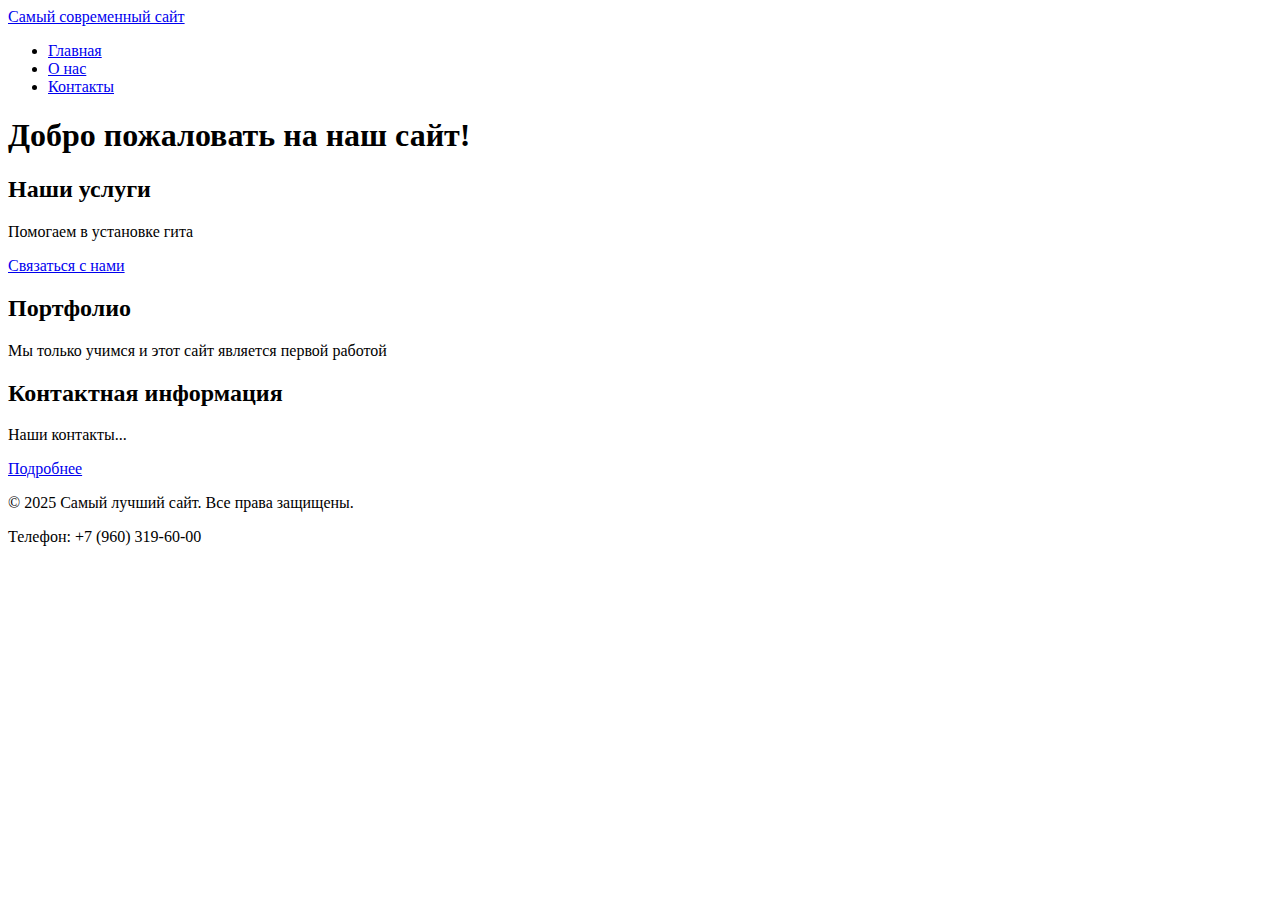
<file: src/index.html>
<!DOCTYPE html> 
<html lang="ru"> 
<head> 
    <meta charset="UTF-8"> 
    <meta name="viewport" content="width=device-width, initial-scale=1.0"> 
    <title>Главная - Название вашего сайта</title> 
    <meta name="description" content="Краткое описание главной страницы вашего сайта"> 
    <link rel="icon" href="assets/favicon.ico" type="image/x-icon"> 
</head> 
<body> 
    <!-- Шапка сайта --> 
    <header> 
        <a href="/">Самый современный сайт</a> 
        <!-- Главное меню навигации --> 
        <nav> 
            <ul> 
                <li><a href="index.html">Главная</a></li> 
                <li><a href="about.html">О нас</a></li> 
                <li><a href="contacts.html">Контакты</a></li> 
            </ul> 
        </nav> 
    </header> 
    <!-- Уникальное основное содержимое страницы --> 
    <main>
        <h1>Добро пожаловать на наш сайт!</h1> 
        <!-- Секция 1 с якорем --> 
        <section id="services"> 
            <h2>Наши услуги</h2> 
            <p>Помогаем в установке гита</p> 
            <a href="#contacts">Связаться с нами</a> <!-- Якорная ссылка внутри страницы --> 
        </section> 
        <!-- Секция 2 с якорем --> 
        <section id="portfolio"> 
            <h2>Портфолио</h2> 
            <p>Мы только учимся и этот сайт является первой работой</p> 
        </section> 
        <!-- Секция 3 с якорем --> 
        <section id="contacts"> 
            <h2>Контактная информация</h2> 
            <p>Наши контакты...</p> 
    </main> 
            <a href="contacts.html">Подробнее</a> <!-- Ссылка на отдельную страницу --> 
        </section> 
    <!-- Подвал сайта --> 
    <footer> 
        <p>&copy; 2025 Самый лучший сайт. Все права защищены.</p> 
        <p>Телефон: +7 (960) 319-60-00</p> 
    </footer> 
</body> 
</html>
</file>
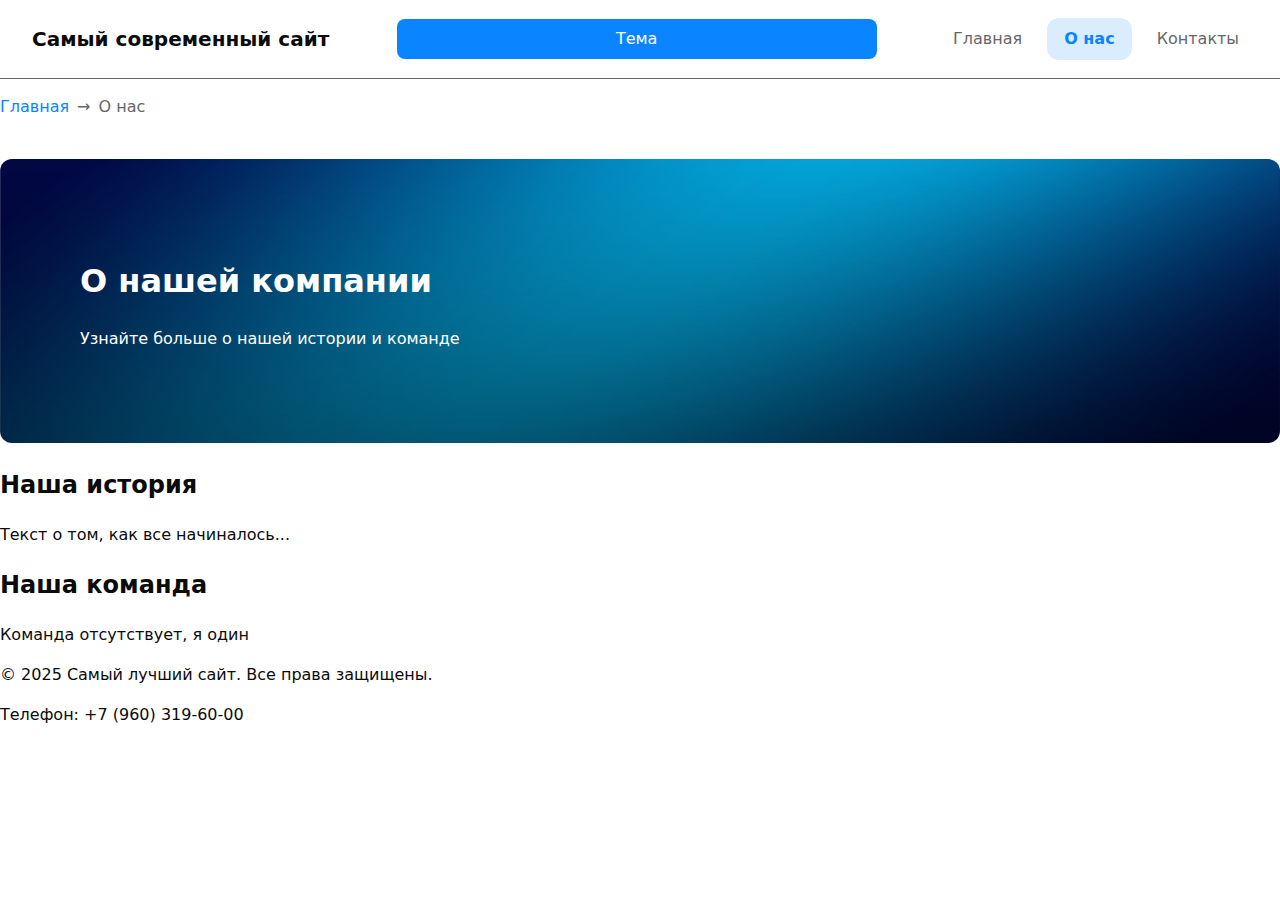
<file: about.html>
<!DOCTYPE html>
<html lang="ru">

<head>
    <link rel="stylesheet" href="styles.css">
    <meta property="og:type" content="website">
    <meta property="og:title" content="О нас">
    <meta property="og:description" content="Краткая информация о том, чем занимается наша команда">
    <meta property="og:image"
        content="https://png.pngtree.com/png-clipart/20190705/original/pngtree-vector-information-icon-png-image_4186944.jpg">
    <meta charset="UTF-8">
    <meta name="viewport" content="width=device-width, initial-scale=1.0">
    <link rel="icon" href="assets/favicon.ico" type="image/x-icon">
    <title>О нас - Название вашего сайта</title>
    <meta name="description" content="Узнайте больше о нашей компании и истории">
</head>

<body>
    <header class="site-header">
        <a class="site-header__logo" href="assets/favicon.ico">Самый современный сайт</a>
        <button class="theme-toggle" type="button" aria-pressed="false">Тема</button>
        <script defer>
            const KEY = 'theme', btn = document.querySelector('.theme-toggle');
            const prefersDark = matchMedia('(prefers-color-scheme: dark)').matches;
            // Автовыбор: системная тема или сохранённый выбор пользователя 
            if (localStorage.getItem(KEY) === 'dark' || (!localStorage.getItem(KEY) &&
                prefersDark)) {
                document.body.classList.add('theme-dark');
                btn?.setAttribute('aria-pressed', 'true');
            }
            // Переключение по кнопке с сохранением в localStorage 
            btn?.addEventListener('click', () => {
                const isDark = document.body.classList.toggle('theme-dark');
                btn.setAttribute('aria-pressed', String(isDark));
                localStorage.setItem(KEY, isDark ? 'dark' : 'light');
            }); 
        </script>
        <!-- Главное меню навигации -->
        <nav class="site-nav">
            <ul class="site-nav__list">
                <li class="site-nav__item"><a class="site-nav__link" href="index.html">Главная</a></li>
                <li class="site-nav__item"><a class="site-nav__link" href="about.html" aria-current="page">О нас</a></li>
                <li class="site-nav__item"><a class="site-nav__link" href="contacts.html">Контакты</a></li>
            </ul>
        </nav>
    </header>
    <main>
        <!-- Простые "хлебные крошки" -->
        <nav class="breadcrumbs" aria-label="Хлебные крошки">
            <ul class="breadcrumbs__list">
                <li class="breadcrumbs__item">
                    <a class="breadcrumbs__link" href="index.html">Главная</a>
                </li>
                <li class="breadcrumbs__item">
                    <span class="breadcrumbs__current">О нас</span>
                </li>
            </ul>
        </nav>
        <section class="hero">
            <div class="container">
                <h1>О нашей компании</h1>
                <p>Узнайте больше о нашей истории и команде</p>
            </div>
        </section>
        <section>
            <h2>Наша история</h2>
            <p>Текст о том, как все начиналось...</p>
        </section>
        <section>
            <h2>Наша команда</h2>
            <p>Команда отсутствует, я один</p>
        </section>
    </main>
    <footer>
        <p>&copy; 2025 Самый лучший сайт. Все права защищены.</p>
        <p>Телефон: +7 (960) 319-60-00</p>
    </footer>
</body>

</html>
</file>
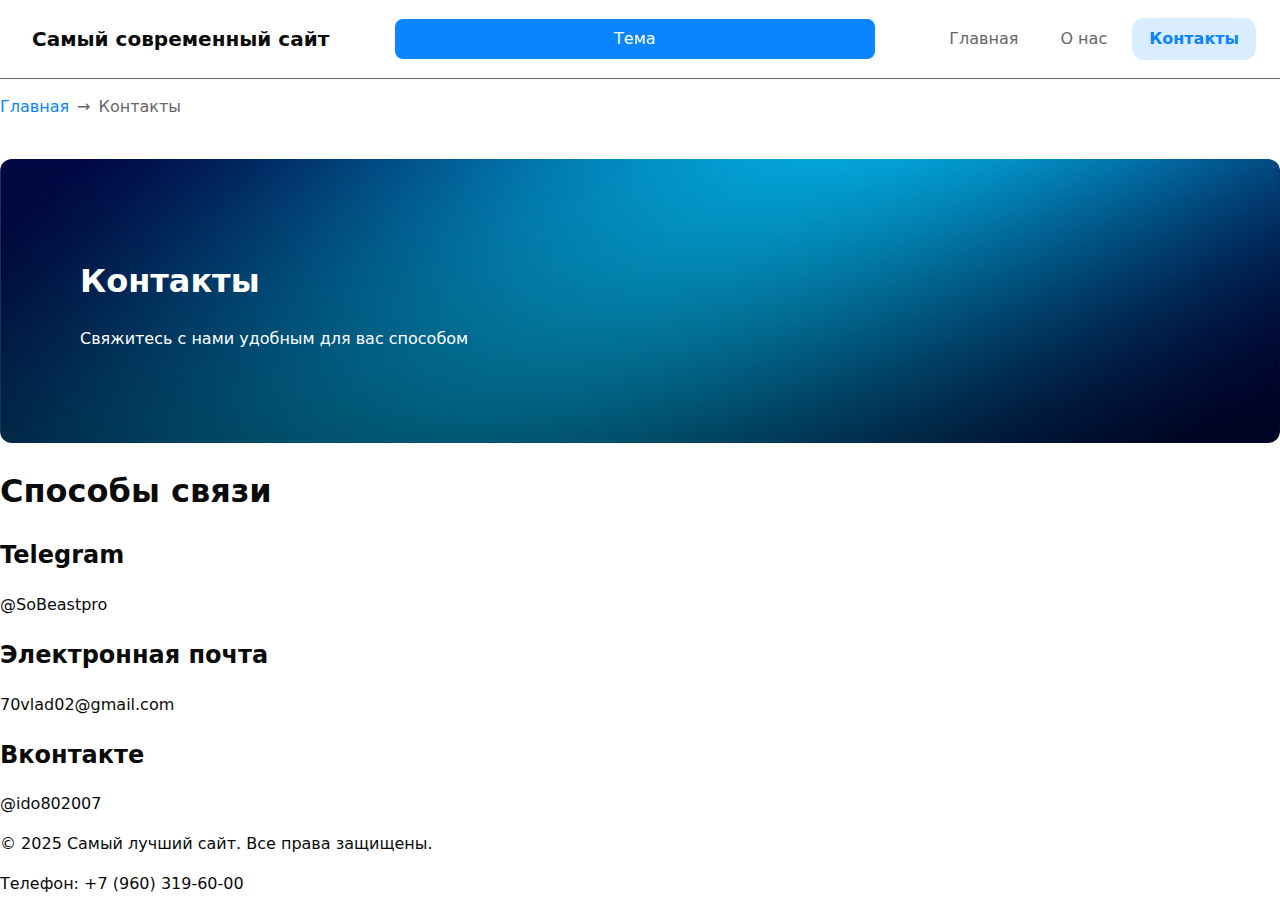
<file: contacts.html>
<!DOCTYPE html>
<html lang="ru">

<head>
    <link rel="stylesheet" href="styles.css">
    <meta property="og:type" content="website">
    <meta property="og:title" content="Контакты">
    <meta property="og:description" content="Здесь расположены все способы связи с нашей коммандой">
    <meta property="og:image"
        content="https://cdn.icon-icons.com/icons2/1271/PNG/512/1497554805-social-media05_84877.png">
    <meta charset="UTF-8">
    <meta name="viewport" content="width=device-width, initial-scale=1.0">
    <link rel="icon" href="assets/favicon.ico" type="image/x-icon">
    <title>Контакты</title>
    <meta name="description" content="Контакты для связи с нами">
</head>

<body>
    <header class="site-header">
        <a class="site-header__logo" href="assets/favicon.ico">Самый современный сайт</a>
        <button class="theme-toggle" type="button" aria-pressed="false">Тема</button>
        <script defer>
            const KEY = 'theme', btn = document.querySelector('.theme-toggle');
            const prefersDark = matchMedia('(prefers-color-scheme: dark)').matches;
            // Автовыбор: системная тема или сохранённый выбор пользователя 
            if (localStorage.getItem(KEY) === 'dark' || (!localStorage.getItem(KEY) &&
                prefersDark)) {
                document.body.classList.add('theme-dark');
                btn?.setAttribute('aria-pressed', 'true');
            }
            // Переключение по кнопке с сохранением в localStorage 
            btn?.addEventListener('click', () => {
                const isDark = document.body.classList.toggle('theme-dark');
                btn.setAttribute('aria-pressed', String(isDark));
                localStorage.setItem(KEY, isDark ? 'dark' : 'light');
            }); 
        </script>
        <!-- Главное меню навигации -->
        <nav class="site-nav">
            <ul class="site-nav__list">
                <li class="site-nav__item"><a class="site-nav__link" href="index.html">Главная</a></li>
                <li class="site-nav__item"><a class="site-nav__link" href="about.html">О нас</a></li>
                <li class="site-nav__item"><a class="site-nav__link" href="contacts.html"
                        aria-current="page">Контакты</a></li>
            </ul>
        </nav>
    </header>
    <main>
         <!-- Простые "хлебные крошки" -->
        <nav class="breadcrumbs" aria-label="Хлебные крошки">
            <ul class="breadcrumbs__list">
                <li class="breadcrumbs__item">
                    <a class="breadcrumbs__link" href="index.html">Главная</a>
                </li>
                <li class="breadcrumbs__item">
                    <span class="breadcrumbs__current">Контакты</span>
                </li>
            </ul>
        </nav>
        <section class="hero">
            <div class="container">
                <h1>Контакты</h1>
                <p>Свяжитесь с нами удобным для вас способом</p>
            </div>
        </section>
        <h1>Способы связи</h1>
        <section>
            <h2>Telegram</h2>
            <p>@SoBeastpro</p>
        </section>
        <section>
            <h2>Электронная почта</h2>
            <p>70vlad02@gmail.com</p>
        </section>
        <section>
            <h2>Вконтакте</h2>
            <p>@ido802007</p>
        </section>
    </main>
    <footer>
        <p>&copy; 2025 Самый лучший сайт. Все права защищены.</p>
        <p>Телефон: +7 (960) 319-60-00</p>
    </footer>
</body>

</html>
</file>
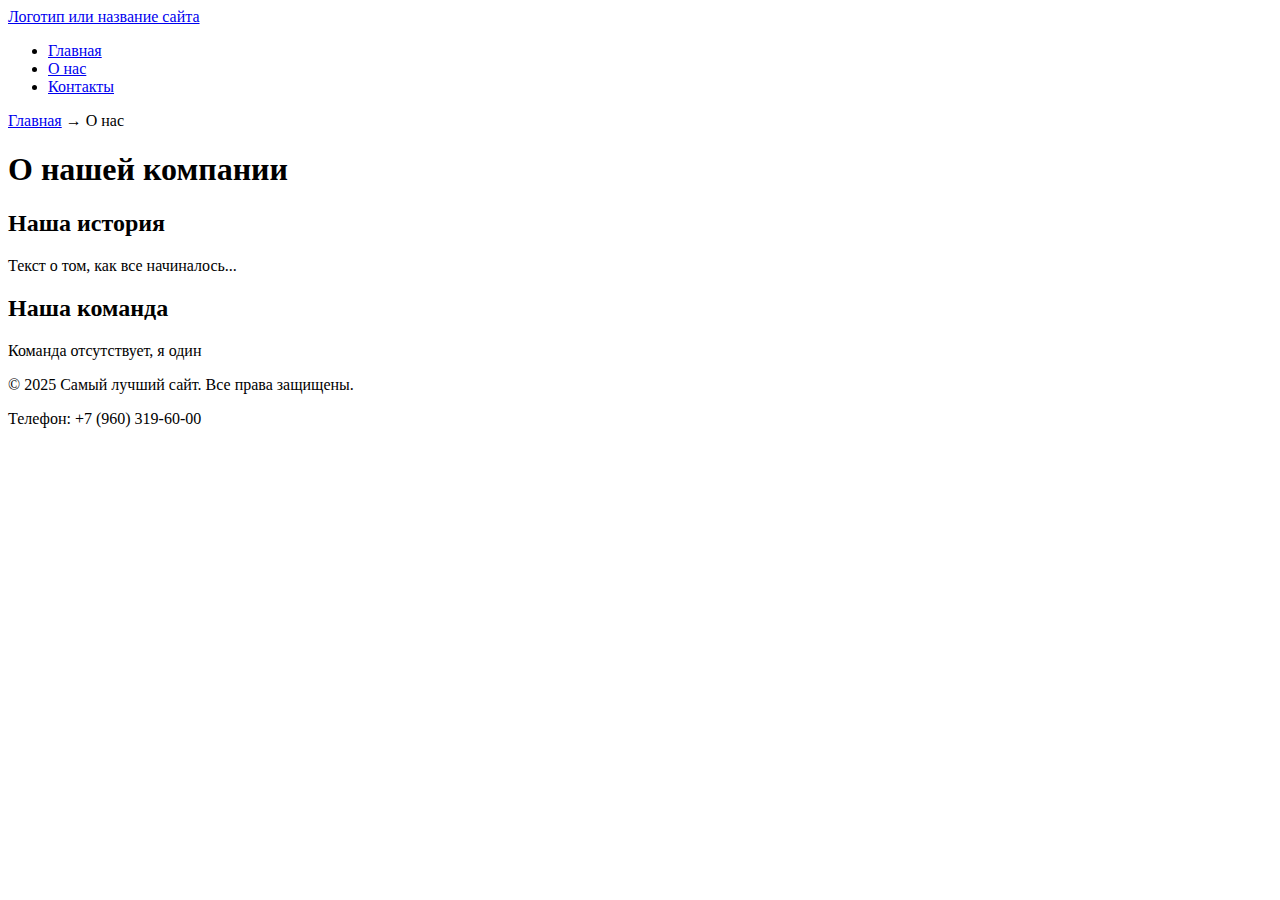
<file: src/about.html>
<!DOCTYPE html> 
<html lang="ru"> 
<head> 
    <meta charset="UTF-8"> 
    <meta name="viewport" content="width=device-width, initial-scale=1.0"> 
    <link rel="icon" href="assets/favicon.ico" type="image/x-icon"> 
    <title>О нас - Название вашего сайта</title> 
    <meta name="description" content="Узнайте больше о нашей компании и истории"> 
</head> 
<body> 
    <header> 
        <a href="/">Логотип или название сайта</a> 
        <!-- Главное меню навигации --> 
        <nav> 
            <ul> 
                <li><a href="index.html">Главная</a></li> 
                <li><a href="about.html">О нас</a></li> 
                <li><a href="contacts.html">Контакты</a></li> 
            </ul> 
        </nav> 
    </header> 
    <main>
        <!-- Простые "хлебные крошки" --> 
        <nav aria-label="Хлебные крошки"> 
            <a href="index.html">Главная</a> → 
            <span>О нас</span> 
        </nav> 
        <h1>О нашей компании</h1> 
        <section> 
            <h2>Наша история</h2> 
            <p>Текст о том, как все начиналось...</p> 
        </section> 
        <section> 
            <h2>Наша команда</h2> 
            <p>Команда отсутствует, я один</p> 
        </section> 
    </main> 
    <footer> 
        <p>&copy; 2025 Самый лучший сайт. Все права защищены.</p> 
        <p>Телефон: +7 (960) 319-60-00</p> 
    </footer> 
</body> 
</html>
</file>
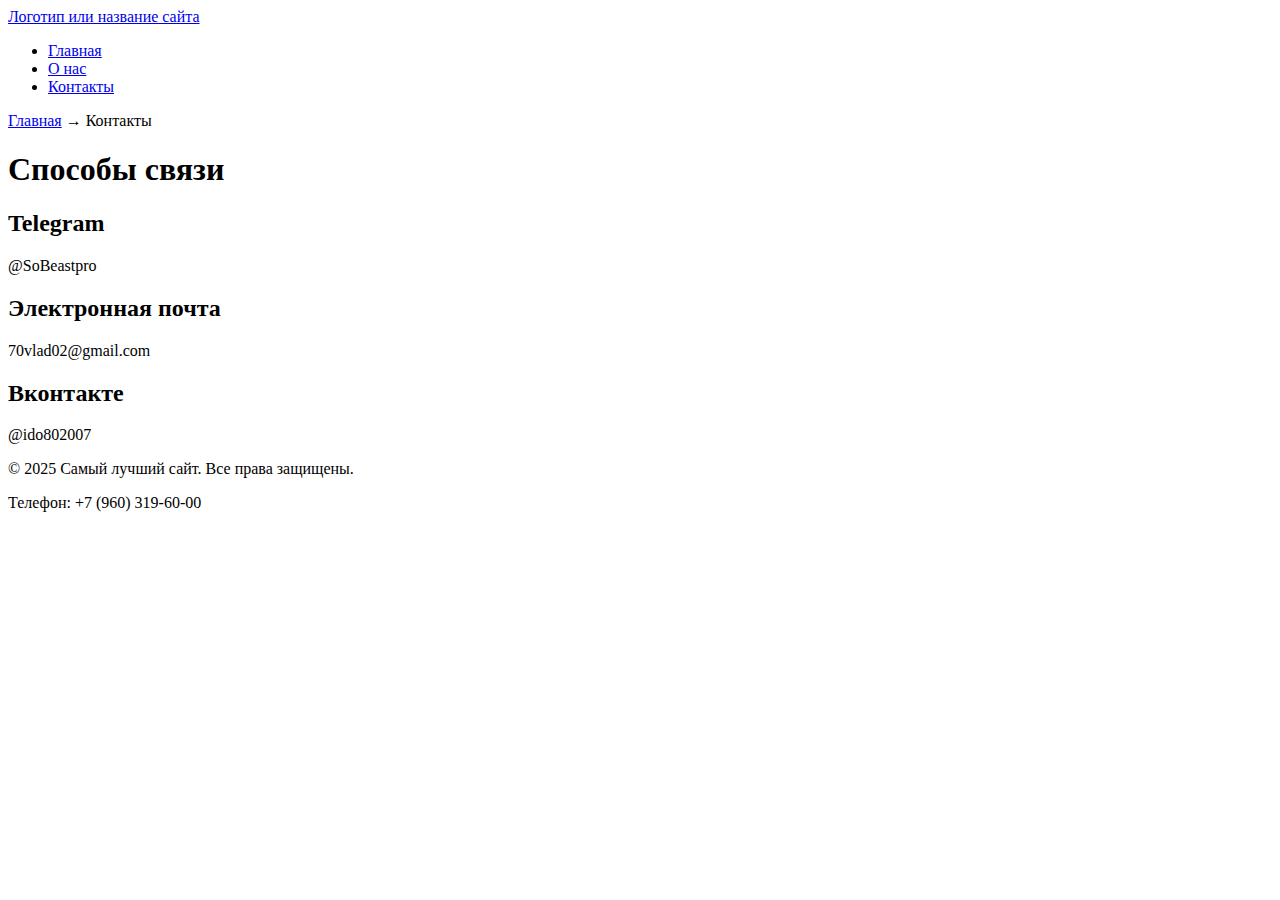
<file: src/contacts.html>
<!DOCTYPE html> 
<html lang="ru"> 
<head> 
    <meta property="og:type" content="website"> 
    <meta property="og:title" content="Контакты"> 
    <meta property="og:description" content="Здесь расположены все способы связи с нашей коммандой"> 
    <meta property="og:image" content="https://cdn.icon-icons.com/icons2/1271/PNG/512/1497554805-social-media05_84877.png"> 
    <meta charset="UTF-8"> 
    <meta name="viewport" content="width=device-width, initial-scale=1.0"> 
    <link rel="icon" href="assets/favicon.ico" type="image/x-icon"> 
    <title>Контакты</title> 
    <meta name="description" content="Контакты для связи с нами"> 
</head> 
<body> 
    <header> 
        <a href="/">Логотип или название сайта</a> 
        <!-- Главное меню навигации --> 
        <nav> 
            <ul> 
                <li><a href="index.html">Главная</a></li> 
                <li><a href="about.html">О нас</a></li> 
                <li><a href="contacts.html">Контакты</a></li> 
            </ul> 
        </nav> 
    </header> 
    <main>
        <!-- Простые "хлебные крошки" --> 
        <nav aria-label="Хлебные крошки"> 
            <a href="index.html">Главная</a> → 
            <span>Контакты</span> 
        </nav> 
        <h1>Способы связи</h1> 
        <section> 
            <h2>Telegram</h2> 
            <p>@SoBeastpro</p> 
        </section> 
        <section> 
            <h2>Электронная почта</h2> 
            <p>70vlad02@gmail.com</p> 
        </section> 
        <section> 
            <h2>Вконтакте</h2> 
            <p>@ido802007</p> 
        </section> 
    </main> 
    <footer> 
        <p>&copy; 2025 Самый лучший сайт. Все права защищены.</p> 
        <p>Телефон: +7 (960) 319-60-00</p> 
    </footer> 
</body> 
</html>
</file>
<file: styles.css>
/* ===== CSS VARIABLES (Дизайн-токены) ===== */
:root {
    color-scheme: light;

    /* Палитра */
    --color-bg: #ffffff;
    --color-fg: #0b0b0b;
    --color-muted: #666;
    --color-primary: #0a84ff;
    --color-danger: #b00020;

    /* Типографика */
    --font-body: system-ui, -apple-system, "Segoe UI", Roboto, Arial, sans-serif;

    /* Размеры */
    --space-1: 4px;
    --space-2: 8px;
    --space-3: 16px;
    --space-4: 24px;
    --space-5: 40px;

    /* Скругления */
    --radius: 12px;
    --shadow: 0 1px 2px rgba(0, 0, 0, 0.08), 0 8px 24px rgba(0, 0, 0, 0.08);
}

/* ===== BASE STYLES ===== */
* {
    box-sizing: border-box;
}

html,
body {
    margin: 0;
    padding: 0;
}

body {
    background: var(--color-bg);
    color: var(--color-fg);
    font-family: var(--font-body);
    line-height: 1.5;
}

/* Плавная прокрутка для якорных ссылок */
html {
    scroll-behavior: smooth;
    scroll-padding-top: 2rem;
}

/* Медиа-элементы */
img,
video {
    max-width: 100%;
    height: auto;
    display: block;
}

/* Наследование для форм */
button,
input,
select,
textarea {
    font: inherit;
    color: inherit;
}

/* ===== COMPONENTS ===== */

/* HEADER & NAVIGATION */
.site-header {
    display: flex;
    flex-wrap: wrap;
    justify-content: space-between;
    align-items: center;
    padding: var(--space-3) var(--space-4);
    background-color: var(--color-bg);
    border-bottom: 1px solid var(--color-muted);
    position: relative;
}

.site-header__logo {
    font-weight: bold;
    font-size: 1.25rem;
    text-decoration: none;
    color: var(--color-fg);
    padding: var(--space-2);
    border-radius: var(--radius);
}

.site-header__logo:hover,
.site-header__logo:focus-visible {
    background-color: color-mix(in srgb, var(--color-primary) 15%, transparent);
    outline: none;
}

.site-nav__list {
    display: flex;
    gap: var(--space-2);
    list-style: none;
    margin: 0;
    padding: 0;
}

.site-nav__item {
    margin: 0;
}

.site-nav__link {
    display: block;
    padding: var(--space-2) var(--space-3);
    text-decoration: none;
    color: var(--color-muted);
    border-radius: var(--radius);
    transition: all 0.2s ease;
    border: 1px solid transparent;
}

.site-nav__link:hover {
    color: var(--color-primary);
    background-color: color-mix(in srgb, var(--color-primary) 10%, transparent);
}

.site-nav__link:focus-visible {
    outline: 2px solid var(--color-primary);
    outline-offset: 2px;
    color: var(--color-primary);
}

.site-nav__link[aria-current="page"] {
    color: var(--color-primary);
    background-color: color-mix(in srgb, var(--color-primary) 15%, transparent);
    font-weight: 600;
}

/* BREADCRUMBS */
.breadcrumbs {
    padding: var(--space-3) 0;
    margin-bottom: var(--space-4);
}

.breadcrumbs__list {
    display: flex;
    flex-wrap: wrap;
    gap: var(--space-2);
    list-style: none;
    margin: 0;
    padding: 0;
}

.breadcrumbs__item {
    display: flex;
    align-items: center;
    gap: var(--space-2);
}

.breadcrumbs__item::after {
    content: "→";
    color: var(--color-muted);
}

.breadcrumbs__item:last-child::after {
    content: none;
}

.breadcrumbs__link {
    color: var(--color-primary);
    text-decoration: none;
}

.breadcrumbs__link:hover,
.breadcrumbs__link:focus-visible {
    text-decoration: underline;
    outline: none;
}

.breadcrumbs__current {
    color: var(--color-muted);
}

/* FORMS */
label {
    display: block;
    margin: 0.5rem 0 0.25rem;
}

input,
select,
textarea,
button {
    width: 100%;
    max-width: 480px;
    padding: 0.5rem 0.75rem;
    border: 1px solid #c8c8c8;
    border-radius: 8px;
    background: #fff;
}

button,
[type="submit"] {
    background: var(--color-primary);
    color: #fff;
    border: none;
    cursor: pointer;
}

/* Focus states */
:where(input, select, textarea, button):focus-visible {
    outline: 2px solid var(--color-primary);
    outline-offset: 2px;
}

button:hover {
    filter: brightness(0.95);
}

:disabled,
[aria-disabled="true"] {
    opacity: 0.6;
    cursor: not-allowed;
}

[aria-invalid="true"] {
    border-color: var(--color-danger);
}

.form-actions {
    display: flex;
    gap: 0.5rem;
    margin-top: 1rem;
}

.form-actions button {
    flex: 1;
    max-width: none;
}

/* MODAL/DIALOG */
dialog {
    padding: 1.25rem;
    border: none;
    border-radius: 12px;
    max-width: 90vw;
    width: 500px;
}

dialog::backdrop {
    background: rgba(0, 0, 0, 0.5);
}

/* SUCCESS MESSAGE */
#successMessage {
    background: #d4edda;
    color: #155724;
    padding: 1rem;
    border-radius: 8px;
    border: 1px solid #c3e6cb;
    margin: 1rem 0;
    text-align: center;
    font-weight: bold;
    animation: fadeIn 0.5s ease-in;
}

@keyframes fadeIn {
    from {
        opacity: 0;
        transform: translateY(-10px);
    }

    to {
        opacity: 1;
        transform: translateY(0);
    }
}

/* Герой-секция: затемняющий градиент поверх фонового изображения */
.hero {
    background:
        linear-gradient(to top, rgba(0, 0, 0, 0.55), rgba(0, 0, 0, 0.15)),
        url("img/hero-1920.jpg") center/cover no-repeat;
    color: #fff;
    padding: clamp(2rem, 6vw, 6rem) 1rem;
    border-radius: var(--radius);
    margin-bottom: var(--space-4);
}

/* CONTAINER */
.container {
    width: min(100% - 2 * var(--space-4), 1120px);
    margin-inline: auto;
}

/* SECTIONS */
.section {
    padding-block: var(--space-5);
}

.section__title {
    margin: 0 0 var(--space-3);
}

/* TARGET ANIMATION */
section:target {
    animation: target-fade 1.5s ease;
    background-color: color-mix(in srgb, var(--color-primary) 5%, transparent);
    border-radius: var(--radius);
}

@keyframes target-fade {
    0% {
        background-color: color-mix(in srgb, var(--color-primary) 20%, transparent);
    }

    100% {
        background-color: color-mix(in srgb, var(--color-primary) 5%, transparent);
    }
}

/* PAGE LINKS */
.page-link {
    display: inline-block;
    margin-top: var(--space-2);
    padding: var(--space-2) var(--space-3);
    background-color: var(--color-primary);
    color: white;
    text-decoration: none;
    border-radius: var(--radius);
    transition: all 0.2s ease;
}

.page-link:hover,
.page-link:focus-visible {
    background-color: color-mix(in srgb, var(--color-primary) 20%, black);
    outline: none;
    transform: translateY(-1px);
}

/* DARK THEME */
body.theme-dark {
    color-scheme: dark;
    --color-bg: #0b0b0bea;
    --color-fg: #f5f5f5;
    --color-muted: #aaa;
    --color-primary: #6aa2ff;
}

/* RESPONSIVE */
@media (max-width: 600px) {
    .site-header {
        flex-direction: column;
        gap: var(--space-3);
    }

    .site-nav__list {
        flex-direction: column;
        width: 100%;
        gap: var(--space-1);
    }

    .site-nav__link {
        text-align: center;
    }
}
</file>
